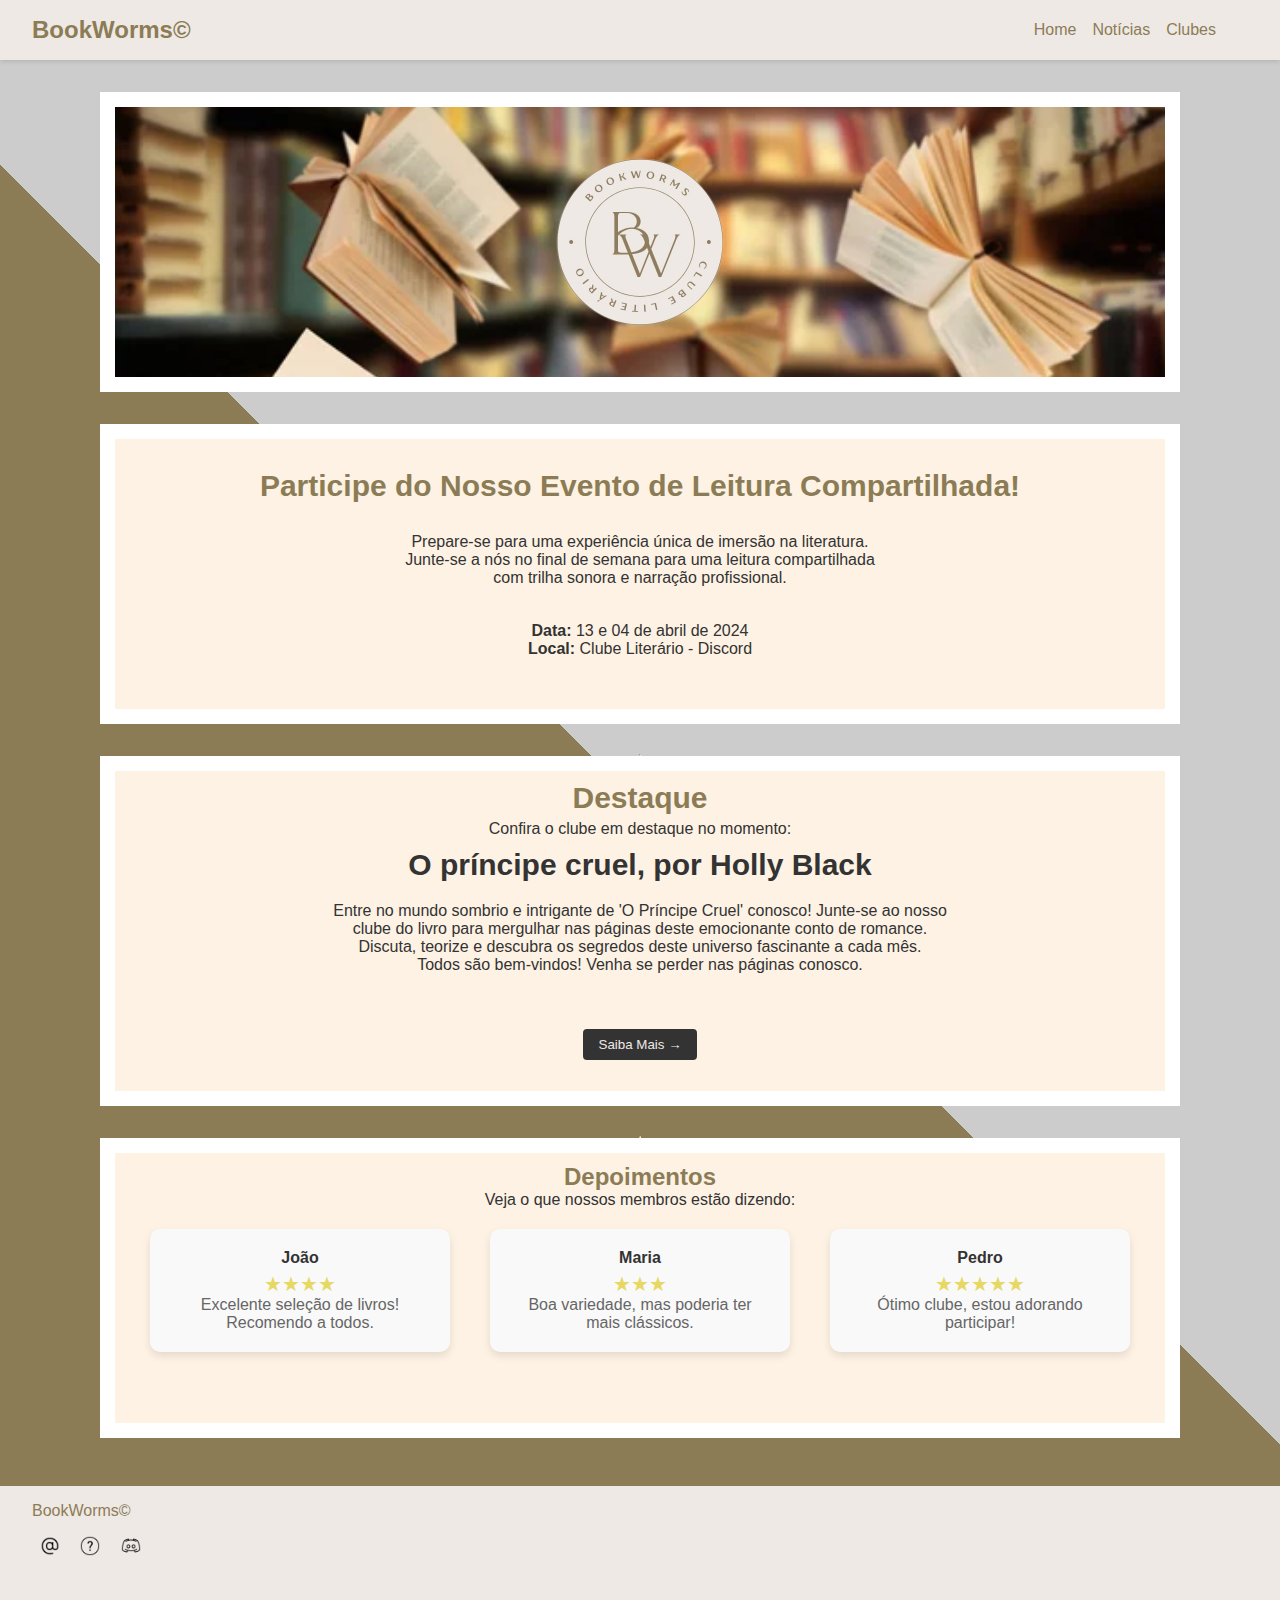
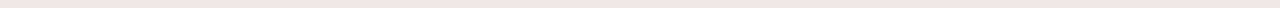
<file: index.html>
<!DOCTYPE html>
<html lang="pt-BR">

<head>
    <meta charset="UTF-8">
    <meta name="viewport" content="width=device-width, initial-scale=1.0">
    <title>Bookworms - O Mundo Dos Livros Ao Seu Alcance</title>
    <link rel="stylesheet" href="styles.css">
</head>

<body>
    <!--Nome, logo e Redes Sociais-->
    <header>
        <div class="logo">BookWorms©</div>
        <nav>
            <ul>
                <li><a class="botao" href="index.html">Home</a></li>
                <li><a class="botao" href="news.html">Notícias</a></li>
                <li class="dropdown">
                    <a class="botao" href="javascript:void(0)" class="dropbtn">Clubes</a>
                    <div class="dropdown-content">
                        <a class="botao" href="fantasia.html">Fantasia | Distopia</a>
                        <a class="botao" href="acao.html">Ação | aventura</a>
                        <a class="botao" href="romance.html">Romance</a>
                    </div>
                </li>
                <li></li>
                <li></li>
            </ul>
        </nav>
    </header>

    <!--Corpo do Site-->
    <main>
        <!-- Informações e historias por tras do site-->
        <article>
            <div class="corpo" id="#home">
                <div class="fundo">
                    <div class="box">
                        <img class="logo1" src="./images/logo sem fundo.png" alt="logo" width="250" height="250">
                    </div>
                </div>
            </div>
        </article>
    </main>

    <div>
        <div class="box2">
            <h2 class="titulo2">Participe do Nosso Evento de Leitura Compartilhada!</h2>
            <p class="texto2">Prepare-se para uma experiência única de imersão na literatura.<br>Junte-se a nós no final de
                semana para uma leitura compartilhada <br>com trilha sonora e narração profissional.</p>
            <div class="data">
                <p><strong>Data:</strong> 13 e 04 de abril de 2024</p>
                <p><strong>Local:</strong> Clube Literário - Discord</p>
            </div>
        </div>
    </div>
    <hr>
    <section id="destaque" align="center">
        <div class="box3">
            <h2 class="titulo3">Destaque</h2>
            <p class="texto3">Confira o clube em destaque no momento:</p>
            <div class="clube-em-destaque">
                <div class="info-clube">
                    <h3 class="nome-livro">O príncipe cruel, por Holly Black</h3>

                    <p class="paragrafo">Entre no mundo sombrio e intrigante de 'O Príncipe Cruel'
                        conosco! Junte-se ao nosso<br> clube do livro para mergulhar 
                        nas páginas deste emocionante conto de romance.<br> Discuta, 
                        teorize e descubra os segredos deste universo fascinante 
                        a cada mês.<br> Todos são bem-vindos! Venha se perder nas páginas 
                        conosco.
                    </p>
                    <a href="romance.html"><button class="ponter">Saiba Mais &rarr;</button></a>
                </div>
            </div>
    </section>
    </div>
    <hr>
    <section id="depoimentos h2" align="center">
        <div class="box4">
            <h2>Depoimentos</h2>
            <p>Veja o que nossos membros estão dizendo:</p>
            <div class="user-feedback">
                <div class="feedback">
                    <div class="info">
                        <div class="user">João</div>
                        <div class="avaliacao">★★★★</div>
                        <div class="comentario">Excelente seleção de livros! Recomendo a todos.</div>
                    </div>
                </div>
                <div class="feedback">
                    <div class="info">
                        <div class="user">Maria</div>
                        <div class="avaliacao">★★★</div>
                        <div class="comentario">Boa variedade, mas poderia ter mais clássicos.</div>
                    </div>
                </div>
                <div class="feedback">
                    <div class="info">
                        <div class="user">Pedro</div>
                        <div class="avaliacao">★★★★★</div>
                        <div class="comentario">Ótimo clube, estou adorando participar!</div>
                    </div>
                </div>
            </div>
    </section>

    <!--Roda pé/  contatos e informações pessoais-->
    <footer>
        <p>BookWorms©</p>
        <div class="social-media">
            <a href="mailto:bookworms@bookworms.com"><img class="icon" src="images/icone-email.png" alt="E-mail"></a>
            <a href="https://chat.whatsapp.com/Kl1Iu0bRQh954Y6FjCQkSK"><img class="icon" src="images/icone-ajuda.png"
                    alt="Ajuda"></a>
            <a href="https://discord.gg/NJ6SBjDh"><img class="icon" src="images/icone-discord.png" alt="Discord"></a>
        </div>
    </footer>
    <script src="script.js"></script>
</body>

</html>
</file>
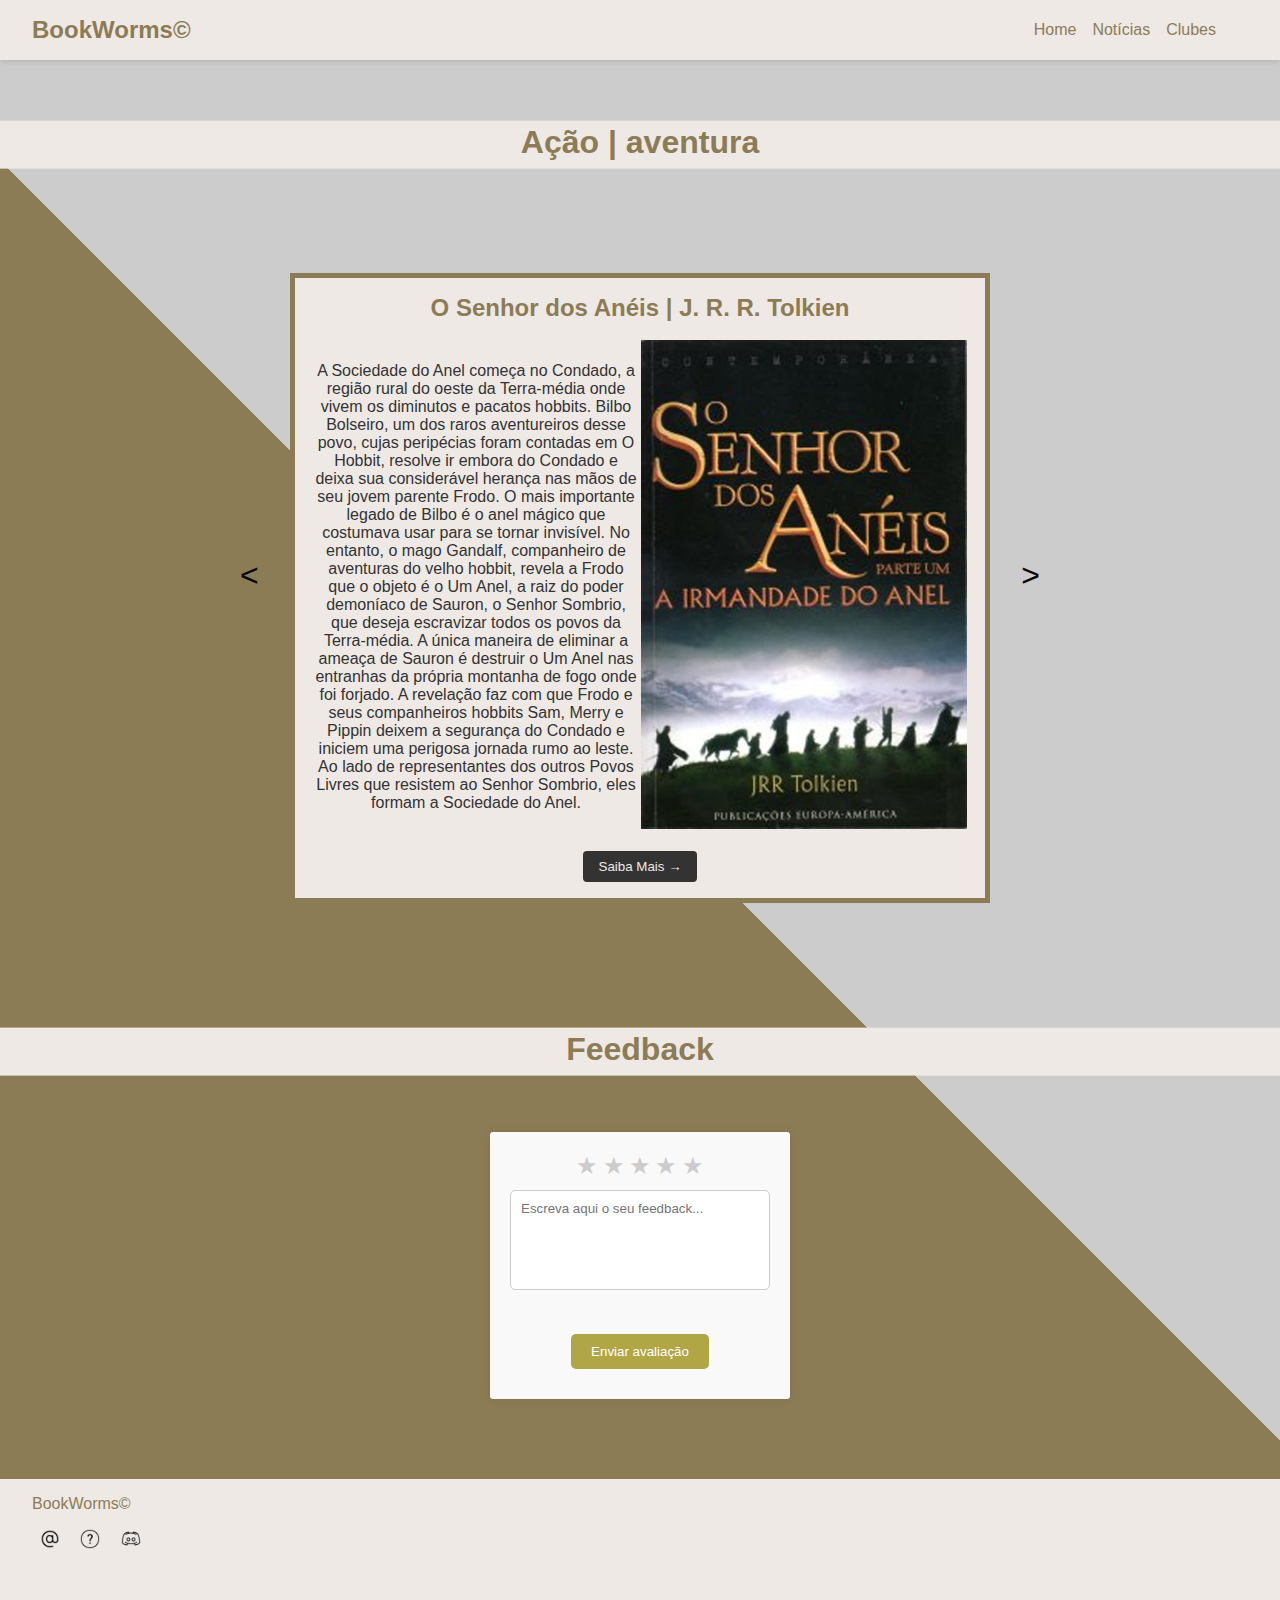
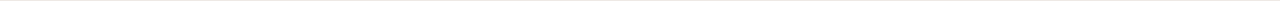
<file: acao.html>
<!DOCTYPE html>
<html lang="pt-BR">
<head>
    <meta charset="UTF-8">
    <meta name="viewport" content="width=device-width, initial-scale=1.0">
    <title>BookWorms</title>
    <link rel="stylesheet" href="styles.css">
</head>
<body>
    <header>
        <div class="logo">BookWorms©</div>
        <nav>
            <ul>
                <li><a class="botao" href="index.html">Home</a></li>
                <li><a class="botao" href="news.html">Notícias</a></li>
                <li class="dropdown">
                    <a class="botao" href="javascript:void(0)" class="dropbtn">Clubes</a>
                    <div class="dropdown-content">
                        <a class="botao" href="fantasia.html">Fantasia | Distopia</a>
                        <a class="botao" href="acao.html">Ação | aventura</a>
                        <a class="botao" href="romance.html">Romance</a>
                    </div>
                </li>
                <li></li>
                <li></li>
            </ul>
        </nav>
    </header>
    <main>
        <section class="categories">
            <h1>Ação | aventura</h1>
        </section>
        <section class="content">
            <div class="carousel">
                <button class="carousel-button left">&lt;</button>
                <div class="carousel-content">
                    <div class="carousel-item">
                        <h2>O Senhor dos Anéis | J. R. R. Tolkien</h2>
                        <table>
                            <tr>
                                <td><p>A Sociedade do Anel começa no Condado, a região rural do oeste da Terra-média onde vivem os 
                                    diminutos e pacatos hobbits. Bilbo Bolseiro, um dos raros aventureiros desse povo, cujas peripécias 
                                    foram contadas em O Hobbit, resolve ir embora do Condado e deixa sua considerável herança nas mãos 
                                    de seu jovem parente Frodo. O mais importante legado de Bilbo é o anel mágico que costumava usar 
                                    para se tornar invisível. No entanto, o mago Gandalf, companheiro de aventuras do velho hobbit, revela a 
                                    Frodo que o objeto é o Um Anel, a raiz do poder demoníaco de Sauron, o Senhor Sombrio, que deseja 
                                    escravizar todos os povos da Terra-média. A única maneira de eliminar a ameaça de Sauron é destruir o 
                                    Um Anel nas entranhas da própria montanha de fogo onde foi forjado. A revelação faz com que Frodo e 
                                    seus companheiros hobbits Sam, Merry e Pippin deixem a segurança do Condado e iniciem uma 
                                    perigosa jornada rumo ao leste. Ao lado de representantes dos outros Povos Livres que resistem ao 
                                    Senhor Sombrio, eles formam a Sociedade do Anel.
                                    </p>
                                </td>
                                <td style="max-width: 300px;"><img src="images/senhor-dos-aneis.jpg" alt="Book Image" style="max-width: 100%; height: auto;"></td>
                            </tr>
                        </table>
                        <a href="https://discord.gg/6srFgu3a"><button class="learn-more">Saiba Mais &rarr;</button></a>
                    </div>
                    <div class="carousel-item">
                        <h2>O ladrão de raios | Rick Riordan</h2>
                        <table>
                            <tr>
                                <td>
                                    <p>Nessa primeira aventura da série que conquistou fãs no mundo todo e deu a Riordan o título de 
                                        “contador de histórias dos deuses”, conhecemos Percy Jackson, um garoto de 12 anos que está prestes 
                                        a ser expulso do colégio interno. De novo. É a sexta vez que isso acontece. Percy tem que lidar com as 
                                        consequências do transtorno do déficit de atenção e da dislexia, o que não torna sua vida lá muito fácil. 
                                        Só que, ultimamente, criaturas fantásticas e os deuses do Monte Olimpo parecem estar saindo dos 
                                        livros de mitologia grega do colégio para a realidade. Ao que tudo indica, tem um pessoal bem irritado 
                                        com o pobre garoto. Vários acidentes e revelações inexplicáveis afastam Percy de Nova York, sua 
                                        cidade, e o lançam em um campo de treinamento muito especial, onde ele é orientado para enfrentar 
                                        uma missão que envolve humanos diferentes ― metade deuses, metade homens ―, além de seres 
                                        mitológicos. O raio-mestre de Zeus foi roubado, e é Percy quem deve resgatá-lo. Com a ajuda de novos 
                                        amigos ― um sátiro e a filha de uma deusa ―, Percy tem dez dias para reaver o raio, que representa a 
                                        destruição original, e restabelecer a paz no Olimpo. Para conseguir isso, ele precisará fazer mais que 
                                        capturar um ladrão. Terá que lidar com o pai que o abandonou, resolver uma profecia proposta pelo 
                                        Oráculo e desvendar uma traição mais ameaçadora que a fúria dos deuses.
                                    </p>
                                </td>
                                <td style="max-width: 300px;"><img src="images/ladrao.jpg" alt="Book Image" style="max-width: 100%; height: auto;"></td>
                            </tr>
                        </table>
                        <a href="https://discord.gg/6srFgu3a"><button class="learn-more">Saiba Mais &rarr;</button></a>
                    </div>
                    <div class="carousel-item" style="display: none;">
                        <h2>A Invenção de Hugo Cabret | Brian Selznick</h2>
                        <table>
                            <tr>
                                <td>
                                    <p>Hugo Cabret é um menino órfão que vive escondido na central de trem de Paris dos anos 1930. 
                                        esgueirando-se por passagens secretas, Hugo cuida dos gigantescos relógios do lugar - escuta seus 
                                        compassos, observa os enormes ponteiros e responsabiliza-sepelo funcionamento das máquinas.A 
                                        sobrevivência de Hugo depende do anonimato - ele tenta se manter invisível porque guarda um incrível 
                                        segredo, que é posto em risco quando o severo dono da loja de brinquedos da estação e sua afilhada 
                                        cruzam o caminho do garoto.
                                    </p>
                                </td>
                                <td style="max-width: 300px;"><img src="images/hugo.jpg" alt="Book Image" style="max-width: 100%; height: auto;"></td>
                            </tr>
                        </table>
                        <a href="https://discord.gg/6srFgu3a"><button class="learn-more">Saiba Mais &rarr;</button></a>
                    </div>
                    <div class="carousel-item" style="display: none;">
                        <h2>e Sangue e Cinzas | Jennifer L. Armentrout</h2>
                        <table>
                            <tr>
                                <td>
                                    <p>Prestes a completar 19 anos, Poppy se prepara para sua Ascensão. Quer dizer, Poppy é preparada para 
                                        sua Ascensão, já que, como tudo mais em sua vida, ela não tem opção senão Ascender. Sendo a 
                                        Donzela, ela será entregue aos deuses de qualquer forma, seja lá o que isso signifique. Destinada a 
                                        salvar Solis dos Atlantes, que amaldiçoaram o reino com a criação dos terríveis Vorazes, Poppy não 
                                        entende o que está por vir e nem sabe se está pronta para ser entregue aos tais deuses ou, ainda, se 
                                        sequer deseja fazê-lo. Privada de todas as escolhas, sendo inclusive obrigada a cobrir o rosto com um 
                                        véu e impedida de conversar com qualquer pessoa além de uma dama de companhia designada pela 
                                        Corte, Poppy leva uma vida solitária. Mas o que ela quer mesmo é lutar ao lado dos guardas e conseguir 
                                        se proteger das criaturas que ameaçam o reino, as mesmas que mataram seus pais. Com um aliado 
                                        secreto e uma habilidade rara, Poppy tem um vislumbre da vida que poderia ter se fosse livre do fardo de 
                                        ser a Donzela. Mas com a entrada de Hawke Flynn em sua vida, o mundo de Poppy vira de cabeça para 
                                        baixo e ela corre o risco de ser arrebatada por tudo o que sempre lhe disseram ser proibido. Lançada em 
                                        uma intrincada rede de mentiras, traições e desejo, ela vê todas as suas certezas começarem a ruir. 
                                        Qual será o lado certo da história.
                                    </p>
                                </td>
                                <td style="max-width: 300px;"><img src="images/sangue.jpg" alt="Book Image" style="max-width: 100%; height: auto;"></td>
                            </tr>
                        </table>          
                        <a href="https://discord.gg/6srFgu3a"><button class="learn-more">Saiba Mais &rarr;</button></a>
                    </div>
                    <div class="carousel-item" style="display: none;">
                        <h2>Caraval | Stephanie Garber</h2>
                        <table>
                            <tr>
                                <td>
                                    <p>Os anos de espera acabaram: a jovem Scarlett Dragna finalmente recebeu o tão esperado convite para 
                                        participar do Caraval, um evento lendário que ocorre uma vez por ano e que conta com a participação do 
                                        público. Acontece que ela e sua adorada irmã mais nova, Donatella, vivem sob a tutela de um pai tão 
                                        poderoso quanto cruel, que nunca permitiu que as duas saíssem da pequena ilha onde moram. E, como 
                                        se não bastasse, o pai prometeu a mão de Scarlett para um conde. O casamento arranjado faz com que 
                                        ela perca as esperanças de participar do Caraval. Ao perceber a frustração da irmã, Tella se alia a um 
                                        misterioso marinheiro para levar Scarlett ao local do jogo. Mas, assim que elas chegam, a caçula é 
                                        sequestrada pelo organizador do evento. Ao que tudo indica, o jogo desse ano irá girar em torno da irmã 
                                        de Scarlett: vence quem encontrar Tella primeiro. Há quem diga que os acontecimentos do Caraval não 
                                        passam de uma grande performance, mas nada impede Scarlett de vivenciar amor, desgosto e magia ao 
                                        lado dos outros jogadores. Se tudo é verdade ou mentira, não importa: ela tem apenas cinco noites para 
                                        decifrar as pistas que a levarão até a irmã. Caso contrário, Tella desaparecerá para sempre
                                    </p>
                                </td>
                                <td style="max-width: 300px;"><img src="images/caraval.jpg" alt="Book Image" style="max-width: 100%; height: auto;"></td>
                            </tr>
                        </table>                                                
                        <a href="https://discord.gg/6srFgu3a"><button class="learn-more">Saiba Mais &rarr;</button></a>
                    </div>
                </div>
                <button class="carousel-button right">&gt;</button>
            </div>
        </section>
        <section class="categories feedback-spacing">
            <h1>Feedback</h1>
        </section>
        <div class="feedback" style="max-width: 800px; margin: 0 auto; padding: 20px; background-color: #f9f9f9; border-radius: 3px; box-shadow: 0 0 10px rgba(0, 0, 0, 0.1);">
            <form id="feedbackForm" method="post">
                <div style="text-align: center;">
                    <input type="checkbox" name="rating" id="star5" value="5" style="display: none;">
                    <label class="stars" for="star5" onclick="toggleStar(5)">&#9733;</label>
                    <input type="checkbox" name="rating" id="star4" value="4" style="display: none;">
                    <label class="stars" for="star4" onclick="toggleStar(4)">&#9733;</label>
                    <input type="checkbox" name="rating" id="star3" value="3" style="display: none;">
                    <label class="stars" for="star3" onclick="toggleStar(3)">&#9733;</label>
                    <input type="checkbox" name="rating" id="star2" value="2" style="display: none;">
                    <label class="stars" for="star2" onclick="toggleStar(2)">&#9733;</label>
                    <input type="checkbox" name="rating" id="star1" value="1" style="display: none;">
                    <label class="stars" for="star1" onclick="toggleStar(1)">&#9733;</label>
                </div>
                <textarea name="avaliacao" id="feedbackText" style="width: 100%; padding: 10px; margin-top: 10px; border: 1px solid #ccc; border-radius: 5px; resize: none;" placeholder="Escreva aqui o seu feedback..."></textarea><br>
                <input type="submit" value="Enviar avaliação" style="display: block; margin: 10px auto; padding: 10px 20px; background-color: #b1a646; color: #fff; border: none; border-radius: 5px; cursor: pointer; transition: background-color 0.3s ease;">
            </form>
        </div>
        <script>
            function toggleStar(starNumber) {
                var checkbox = document.getElementById('star' + starNumber);
                var star = document.querySelector('label[for="star' + starNumber + '"]');
                
                if (checkbox.checked) {
                    checkbox.checked = false;
                    star.style.color = '#ccc';
                } else {
                    checkbox.checked = true;
                    star.style.color = '#ffd700';
                }
            }
        </script>
        <script>
            document.getElementById("feedbackForm").addEventListener("submit", function(event) {
                event.preventDefault();
                alert("Feedback enviado com sucesso!");
                document.getElementById("feedbackText").value = "";
            });
        </script>
    </main>
    <footer>
        <p >BookWorms©</p>
        <div class="social-media">
            <a href="mailto:bookworms@bookworms.com"><img class="icon" src="images/icone-email.png" alt="E-mail"></a>
            <a href="https://chat.whatsapp.com/Kl1Iu0bRQh954Y6FjCQkSK"><img class="icon" src="images/icone-ajuda.png" alt="Ajuda"></a>
            <a href="https://discord.gg/NJ6SBjDh"><img class="icon" src="images/icone-discord.png" alt="Discord"></a>
        </div>
    </footer>    
    <script src="script.js"></script>
</body>
</html>
</file>
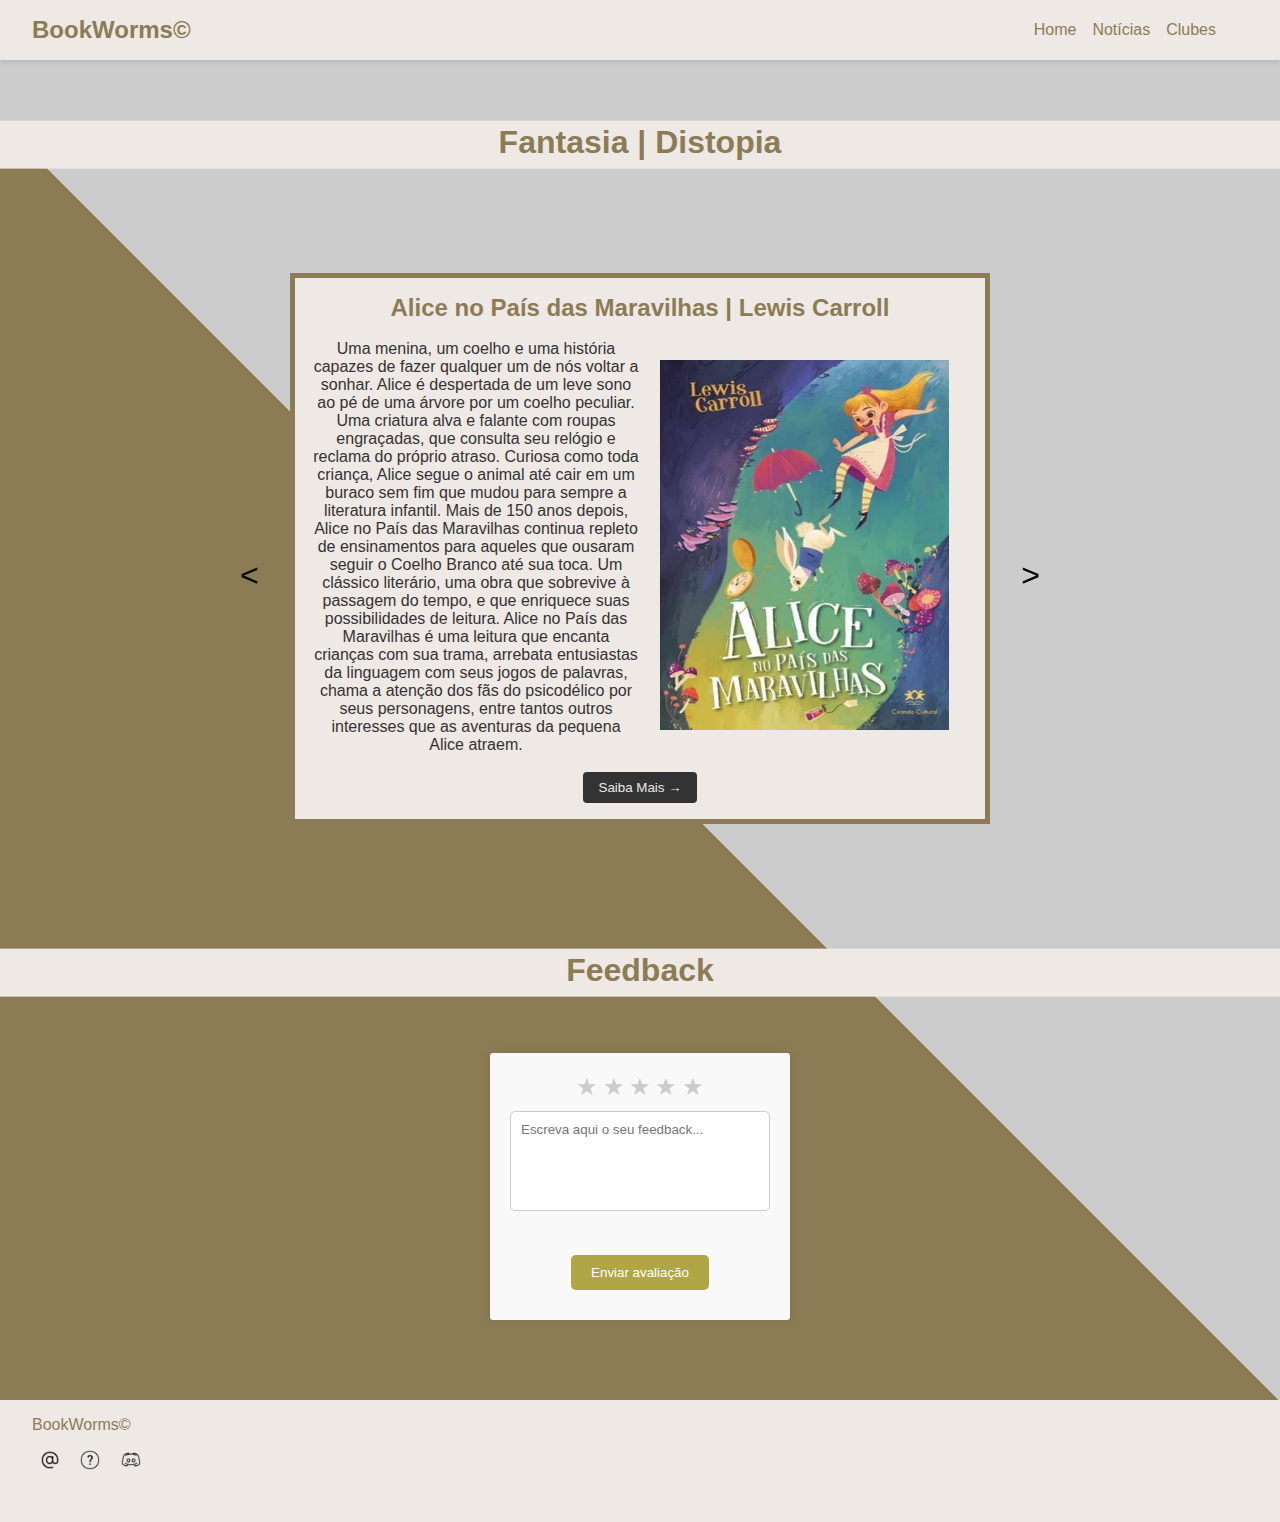
<file: fantasia.html>
<!DOCTYPE html>
<html lang="en">
<head>
    <meta charset="UTF-8">
    <meta name="viewport" content="width=device-width, initial-scale=1.0">
    <title>BookWorms</title>
    <link rel="stylesheet" href="styles.css">
</head>
<body>
    <header>
        <div class="logo">BookWorms©</div>
        <nav>
            <ul>
                <li><a class="botao" href="index.html">Home</a></li>
                <li><a class="botao" href="news.html">Notícias</a></li>
                <li class="dropdown">
                    <a class="botao" href="javascript:void(0)" class="dropbtn">Clubes</a>
                    <div class="dropdown-content">
                        <a class="botao" href="fantasia.html">Fantasia | Distopia</a>
                        <a class="botao" href="acao.html">Ação | aventura</a>
                        <a class="botao" href="romance.html">Romance</a>
                    </div>
                </li>
                <li></li>
                <li></li>
            </ul>
        </nav>
    </header>
    <main>
        <section class="categories">
            <h1>Fantasia | Distopia</h1>
        </section>
        <section class="content">
            <div class="carousel">
                <button class="carousel-button left">&lt;</button>
                <div class="carousel-content">
                    <div class="carousel-item">
                        <h2>Alice no País das Maravilhas | Lewis Carroll</h2>
                        <table>
                            <tr>
                                <td><p>Uma menina, um coelho e uma história capazes de fazer qualquer um de nós voltar a sonhar. Alice é
                                    despertada de um leve sono ao pé de uma árvore por um coelho peculiar. Uma criatura alva e falante
                                    com roupas engraçadas, que consulta seu relógio e reclama do próprio atraso. Curiosa como toda
                                    criança, Alice segue o animal até cair em um buraco sem fim que mudou para sempre a literatura
                                    infantil. Mais de 150 anos depois, Alice no País das Maravilhas continua repleto de ensinamentos para
                                    aqueles que ousaram seguir o Coelho Branco até sua toca. Um clássico literário, uma obra que
                                    sobrevive à passagem do tempo, e que enriquece suas possibilidades de leitura. Alice no País das
                                    Maravilhas é uma leitura que encanta crianças com sua trama, arrebata entusiastas da linguagem com
                                    seus jogos de palavras, chama a atenção dos fãs do psicodélico por seus personagens, entre tantos
                                    outros interesses que as aventuras da pequena Alice atraem.
                                    </p>
                                </td>
                                <td><img src="images/aliceLivro.png" alt="Book Image"></td>
                            </tr>
                        </table>
                        <a href="https://discord.gg/6srFgu3a"><button class="learn-more">Saiba Mais &rarr;</button></a>
                    </div>
                    <div class="carousel-item">
                        <h2>Jogos vorazes | Suzanne Collins</h2>
                        <table>
                            <tr>
                                <td>
                                    <p>Na abertura dos Jogos Vorazes, a organização não recolhe os corpos dos combatentes caídos e dá tiros
                                        de canhão até o final. Cada tiro, um morto. Onze tiros no primeiro dia. Treze jovens restaram, entre eles,
                                        Katniss. Para quem os tiros de canhão serão no dia seguinte?...Após o fim da América do Norte, uma
                                        nova nação chamada Panem surge. Formada por doze distritos, é comandada com mão de ferro pela
                                        Capital. Uma das formas com que demonstra seu poder sobre o resto do carente país é com Jogos
                                        Vorazes, uma competição anual transmitida ao vivo pela televisão, em que um garoto e uma garota de
                                        doze a dezoito anos de cada distrito são selecionados e obrigados a lutar até a morte!Para evitar que sua
                                        irmã seja a mais nova vítima do programa, Katniss se oferece para participar em seu lugar. Vinda do
                                        empobrecido Distrito 12, ela sabe como sobreviver em um ambiente hostil. Peeta, um garoto que ajudou
                                        sua família no passado, também foi selecionado. Caso vença, terá fama e fortuna. Se perder, morre.
                                        Mas para ganhar a competição, será preciso muito mais do que habilidade. Até onde Katniss estará
                                        disposta a ir para ser vitoriosa nos Jogos Vorazes?
                                    </p>
                                </td>
                                <td><img src="images/JogosVorazes.png" alt="Book Image"></td>
                            </tr>
                        </table>
                        <a href="https://discord.gg/6srFgu3a"><button class="learn-more">Saiba Mais &rarr;</button></a>
                    </div>
                    <div class="carousel-item" style="display: none;">
                        <h2>A rainha vermelha | Victoria Aveyard</h2>
                        <table>
                            <tr>
                                <td>
                                    <p>O mundo de Mare Barrow é dividido pelo sangue: vermelho ou prateado. Mare e sua família são
                                        vermelhos: plebeus, humildes, destinados a servir uma elite prateada cujos poderes sobrenaturais os
                                        tornam quase deuses. Mare rouba o que pode para ajudar sua família a sobreviver e não tem esperanças
                                        de escapar do vilarejo miserável onde mora. Entretanto, numa reviravolta do destino, ela consegue um
                                        emprego no palácio real, onde, em frente ao rei e a toda a nobreza, descobre que tem um poder
                                        misterioso… Mas como isso seria possível, se seu sangue é vermelho? Em meio às intrigas dos nobres
                                        prateados, as ações da garota vão desencadear uma dança violenta e fatal, que colocará príncipe contra
                                        príncipe - e Mare contra seu próprio coração.
                                    </p>
                                </td>
                                <td><img src="images/RainhaVermelha.png" alt="Book Image"></td>
                            </tr>
                        </table>
                        <a href="https://discord.gg/6srFgu3a"><button class="learn-more">Saiba Mais &rarr;</button></a>
                    </div>
                    <div class="carousel-item" style="display: none;">
                        <h2>O Hobbit | J.R.R. Tolkien</h2>
                        <table>
                            <tr>
                                <td>
                                    <p>Bilbo Bolseiro era um dos mais respeitáveis hobbits de todo o Condado até que, um dia, o mago Gandalf
                                        bate à sua porta. A partir de então, toda sua vida pacata e campestre soprando anéis de fumaça com
                                        seu belo cachimbo começa a mudar. Ele é convocado a participar de uma aventura por ninguém menos
                                        do que Thorin Escudo-de-Carvalho, um príncipe do poderoso povo dos Anãos.
                                        Esta jornada fará Bilbo, Gandalf e 13 anãos atravessarem a Terra-média, passando por inúmeros
                                        perigos, como os imensos trols, as Montanhas Nevoentas infestadas de gobelins ou a muito antiga e
                                        misteriosa Trevamata, até chegarem (se conseguirem) na Montanha Solitária. Lá está um incalculável
                                        tesouro, mas há um porém. Deitado em cima dele está Smaug, o Dourado, um dragão malicioso que...
                                        bem, você terá que ler para descobrir.
                                    </p>
                                </td>
                                <td><img src="images/OHobbit.png" alt="Book Image"></td>
                            </tr>
                        </table>          
                        <a href="https://discord.gg/6srFgu3a"><button class="learn-more">Saiba Mais &rarr;</button></a>
                    </div>
                    <div class="carousel-item" style="display: none;">
                        <h2>Frankenstein | Mary Shalley</h2>
                        <table>
                            <tr>
                                <td>
                                    <p>O livro narra a história do ousado doutor Victor Frankenstein, cientista que se lança no experimento de
                                        retomar a vida de um ser inanimado. Isso resulta na concepção de uma criatura sobre-humana e
                                        monstruosa que passa a lhe perseguir, tornando-se um arquétipo de seu próprio criador. Este aspecto
                                        do enredo é responsável pela força da obra. Entre vários aspectos geniais, também se destaca a
                                        abordagem das dualidades humano/inumano e natural/artificial. Segundo Mary Shelley, após muita
                                        observação das conversas entre Lord Byron e Percy Shelley (um grande poeta, além de ser marido da
                                        autora) sobre doutrinas filosóficas e ciências, como o darwinismo, a autora sentiu-se estimulada a
                                        escrever uma obra que trouxesse elementos fantásticos e sombrios associados à ciência. O resultado
                                        foi uma produção de tirar o fôlego do mais ávido leitor.
                                    </p>
                                </td>
                                <td><img src="images/Frankenstein.png" alt="Book Image"></td>
                            </tr>
                        </table>                                                
                        <a href="https://discord.gg/6srFgu3a"><button class="learn-more">Saiba Mais &rarr;</button></a>
                    </div>
                </div>
                <button class="carousel-button right">&gt;</button>
            </div>
        </section>
        <section class="categories feedback-spacing">
            <h1>Feedback</h1>
        </section>
        <div class="feedback" style="max-width: 800px; margin: 0 auto; padding: 20px; background-color: #f9f9f9; border-radius: 3px; box-shadow: 0 0 10px rgba(0, 0, 0, 0.1);">
            <form id="feedbackForm" method="post">
                <div style="text-align: center;">
                    <input type="checkbox" name="rating" id="star5" value="5" style="display: none;">
                    <label class="stars" for="star5" onclick="toggleStar(5)">&#9733;</label>
                    <input type="checkbox" name="rating" id="star4" value="4" style="display: none;">
                    <label class="stars" for="star4" onclick="toggleStar(4)">&#9733;</label>
                    <input type="checkbox" name="rating" id="star3" value="3" style="display: none;">
                    <label class="stars" for="star3" onclick="toggleStar(3)">&#9733;</label>
                    <input type="checkbox" name="rating" id="star2" value="2" style="display: none;">
                    <label class="stars" for="star2" onclick="toggleStar(2)">&#9733;</label>
                    <input type="checkbox" name="rating" id="star1" value="1" style="display: none;">
                    <label class="stars" for="star1" onclick="toggleStar(1)">&#9733;</label>
                </div>
                <textarea name="avaliacao" id="feedbackText" style="width: 100%; padding: 10px; margin-top: 10px; border: 1px solid #ccc; border-radius: 5px; resize: none;" placeholder="Escreva aqui o seu feedback..."></textarea><br>
                <input type="submit" value="Enviar avaliação" style="display: block; margin: 10px auto; padding: 10px 20px; background-color: #b1a646; color: #fff; border: none; border-radius: 5px; cursor: pointer; transition: background-color 0.3s ease;">
            </form>
        </div>
        <script>
            function toggleStar(starNumber) {
                var checkbox = document.getElementById('star' + starNumber);
                var star = document.querySelector('label[for="star' + starNumber + '"]');
                
                if (checkbox.checked) {
                    checkbox.checked = false;
                    star.style.color = '#ccc';
                } else {
                    checkbox.checked = true;
                    star.style.color = '#ffd700';
                }
            }
        </script>
        <script>
            document.getElementById("feedbackForm").addEventListener("submit", function(event) {
                event.preventDefault();
                alert("Feedback enviado com sucesso!");
                document.getElementById("feedbackText").value = "";
            });
        </script>
    </main>
    <footer>
        <p >BookWorms©</p>
        <div class="social-media">
            <a href="mailto:bookworms@bookworms.com"><img class="icon" src="images/icone-email.png" alt="E-mail"></a>
            <a href="https://chat.whatsapp.com/Kl1Iu0bRQh954Y6FjCQkSK"><img class="icon" src="images/icone-ajuda.png" alt="Ajuda"></a>
            <a href="https://discord.gg/NJ6SBjDh"><img class="icon" src="images/icone-discord.png" alt="Discord"></a>
        </div>
    <script src="script.js"></script>
</body>
</html>
</file>
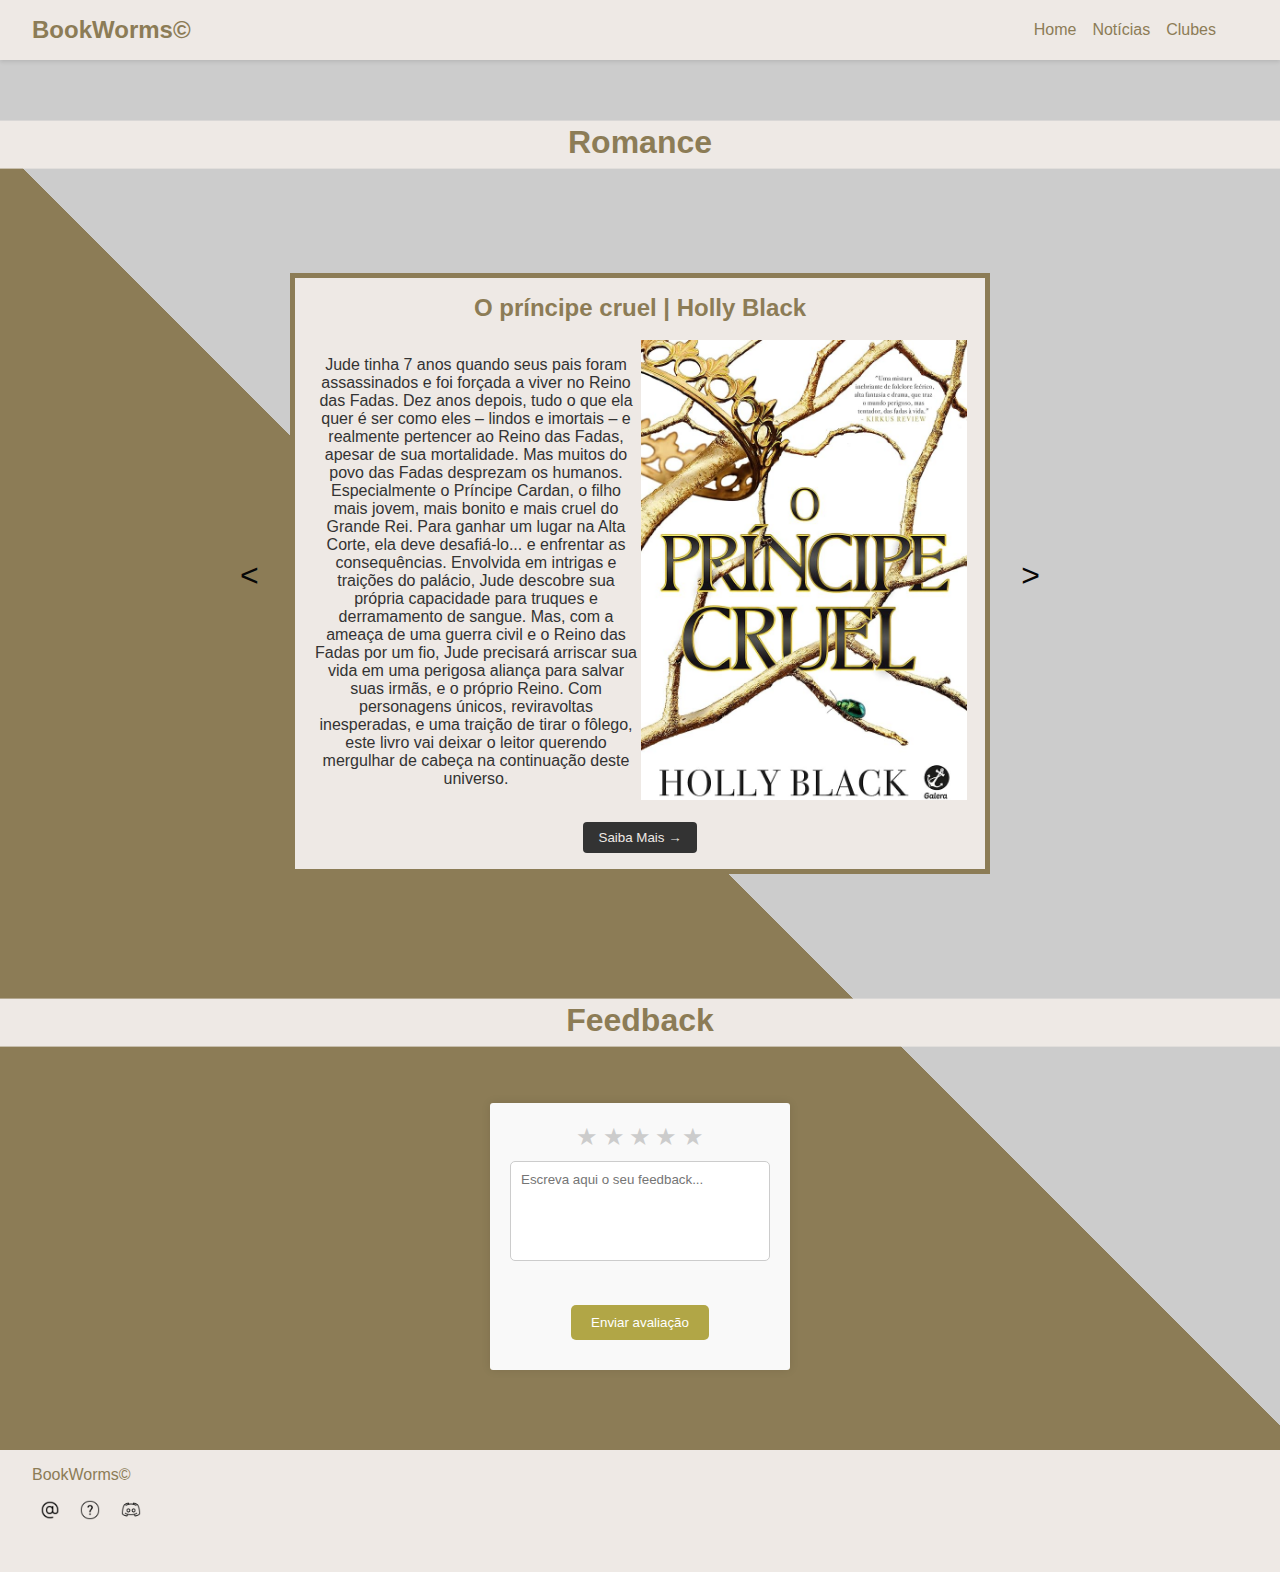
<file: romance.html>
<!DOCTYPE html>
<html lang="pt-BR">
<head>
    <meta charset="UTF-8">
    <meta name="viewport" content="width=device-width, initial-scale=1.0">
    <title>BookWorms</title>
    <link rel="stylesheet" href="styles.css">
</head>
<body>
    <header>
        <div class="logo">BookWorms©</div>
        <nav>
            <ul>
                <li><a class="botao" href="index.html">Home</a></li>
                <li><a class="botao" href="news.html">Notícias</a></li>
                <li class="dropdown">
                    <a class="botao" href="javascript:void(0)" class="dropbtn">Clubes</a>
                    <div class="dropdown-content">
                        <a class="botao" href="fantasia.html">Fantasia | Distopia</a>
                        <a class="botao" href="acao.html">Ação | aventura</a>
                        <a class="botao" href="romance.html">Romance</a>
                    </div>
                </li>
                <li></li>
                <li></li>
            </ul>
        </nav>
    </header>
    <main>
        <section class="categories">
            <h1>Romance</h1>
        </section>
        <section class="content">
            <div class="carousel">
                <button class="carousel-button left">&lt;</button>
                <div class="carousel-content">
                    <div class="carousel-item">
                        <h2>O príncipe cruel | Holly Black</h2>
                        <table>
                            <tr>
                                <td><p>Jude tinha 7 anos quando seus pais foram assassinados e foi forçada a viver no Reino das Fadas. Dez 
                                    anos depois, tudo o que ela quer é ser como eles – lindos e imortais – e realmente pertencer ao Reino 
                                    das Fadas, apesar de sua mortalidade. Mas muitos do povo das Fadas desprezam os humanos. 
                                    Especialmente o Príncipe Cardan, o filho mais jovem, mais bonito e mais cruel do Grande Rei. Para 
                                    ganhar um lugar na Alta Corte, ela deve desafiá-lo... e enfrentar as consequências. Envolvida em intrigas 
                                    e traições do palácio, Jude descobre sua própria capacidade para truques e derramamento de sangue. 
                                    Mas, com a ameaça de uma guerra civil e o Reino das Fadas por um fio, Jude precisará arriscar sua vida 
                                    em uma perigosa aliança para salvar suas irmãs, e o próprio Reino. Com personagens únicos, 
                                    reviravoltas inesperadas, e uma traição de tirar o fôlego, este livro vai deixar o leitor querendo mergulhar 
                                    de cabeça na continuação deste universo.          
                                    </p>
                                </td>
                                <td style="max-width: 300px;"><img src="images/prince.jpg" alt="Book Image" style="max-width: 100%; height: auto;"></td>
                            </tr>
                        </table>
                        <a href="https://discord.gg/6srFgu3a"><button class="learn-more">Saiba Mais &rarr;</button></a>
                    </div>
                    <div class="carousel-item">
                        <h2>Orgulho e Preconceito | Jane Austen</h2>
                        <table>
                            <tr>
                                <td>
                                    <p>Para o senhor Bennet, uma vida tranquila é altamente recomendável. Para a senhora Bennet, encontrar 
                                        maridos elegíveis para suas cinco filhas é o mais importante dos deveres de uma mãe. Para Elizabeth, 
                                        casar-se sem afeto é impensável. Mas, para todoseles, a vida está prestes a mudar quando um jovem 
                                        bonito e rico passa a residir nas proximidades. Desde seu sucesso imediato em 1813, Orgulho e 
                                        preconceito continua sendo um dos romances mais populares da língua inglesa. Jane Austen chamou 
                                        este trabalho de seu filho querido e sua heroína vivaz, Elizabeth Bennet, de a criatura mais encantadora 
                                        que já apareceu na imprensa. A atração irresistível que ela retrata entre a brilhante e independente 
                                        Elizabeth Bennet e o solenemente austero senhor Darcy está entre as maiores, mais românticas e mais 
                                        engraçadas histórias de amor já contadas. O confronto romântico entre Elizabeth e o senhor Darcy é 
                                        uma esplêndida atuação de luta civilizada. A sagacidade radiante de Jane Austen transborda enquanto 
                                        seus personagens dançam uma delicada quadrilha de flerte e intriga, tornando este livro a mais 
                                        excelente comédia de costumes da Regência da Inglaterra.
                                    </p>
                                </td>
                                <td style="max-width: 300px;"><img src="images/orgulho.jpg" alt="Book Image" style="max-width: 100%; height: auto;"></td>
                            </tr>
                        </table>
                        <a href="https://discord.gg/6srFgu3a"><button class="learn-more">Saiba Mais &rarr;</button></a>
                    </div>
                    <div class="carousel-item" style="display: none;">
                        <h2>Os Sete Maridos de Evelyn Hugo | Taylor Jenkins Reid</h2>
                        <table>
                            <tr>
                                <td>
                                    <p>Lendária estrela de Hollywood, Evelyn Hugo sempre esteve sob os holofotes -- seja estrelando uma 
                                        produção vencedora do Oscar, protagonizando algum escândalo ou aparecendo com um novo marido... 
                                        pela sétima vez. Agora, prestes a completar oitenta anose reclusa em seu apartamento no Upper East 
                                        Side, a famigerada atriz decide contar a própria história -- ou sua "verdadeira história" --, mas com uma 
                                        condição: que Monique Grant, jornalista iniciante e até então desconhecida, seja a entrevistadora. Ao 
                                        embarcar nessa misteriosa empreitada, a jovem repórter começa a se dar conta de que nada é por 
                                        acaso -- e que suas trajetórias podem estar profunda e irreversivelmente conectadas
                                    </p>
                                </td>
                                <td style="max-width: 300px;"><img src="images/os-sete.jpg" alt="Book Image" style="max-width: 100%; height: auto;"></td>
                            </tr>
                        </table>
                        <a href="https://discord.gg/6srFgu3a"><button class="learn-more">Saiba Mais &rarr;</button></a>
                    </div>
                    <div class="carousel-item" style="display: none;">
                        <h2>Corte de Espinhos e Rosas | Sarah J. Maas</h2>
                        <table>
                            <tr>
                                <td>
                                    <p>Ela roubou uma vida. Agora, deve pagar com o coração.Nesse misto de A bela e a fera e Game of 
                                        Thrones, Sarah J. Maas cria um universo repleto de ação, intrigas e romance. Depois de anos sendo 
                                        escravizados pelas fadas, os humanos conseguiram se libertar e, agora, coexistem com os seres 
                                        místicos. Cerca de cinco séculos após a guerra que definiu o futuro das espécies, Feyre, filha de um 
                                        casal de mercadores, é forçada a se tornar uma caçadora para ajudar a família, afundada na pobreza. 
                                        Após matar uma criatura feérica transformada em lobo, uma criatura bestial surge exigindo uma 
                                        reparação.Arrastada para uma terra mágica e traiçoeira — que ela só conhecia através de lendas —, a 
                                        jovem descobre que seu captor não é um animal, mas Tamlin, senhor da Corte Feérica da Primavera. À 
                                        medida que ela descobre mais sobre este mundo onde a magia impera, seus sentimentos por Tamlin 
                                        passam da mais pura hostilidade até uma paixão avassaladora. Enquanto isso, uma sinistra e antiga 
                                        sombra avança sobre o mundo das fadas e Feyre deve provar seu amor para detê-la... ou Tamlin e seu 
                                        povo estarão condenados. 
                                    </p>
                                </td>
                                <td style="max-width: 300px;"><img src="images/corte.jpg" alt="Book Image" style="max-width: 100%; height: auto;"></td>
                            </tr>
                        </table>          
                        <a href="https://discord.gg/6srFgu3a"><button class="learn-more">Saiba Mais &rarr;</button></a>
                    </div>
                    <div class="carousel-item" style="display: none;">
                        <h2>Era uma vez um coração partido | Stephanie Garber</h2>
                        <table>
                            <tr>
                                <td>
                                    <p>Criada na loja de antiguidades de seu querido pai, cercada por lendas de seres poderosos e imortais, 
                                        Evangeline Fox cresceu acreditando em histórias de amores verdadeiros e em finais felizes. Mas essas 
                                        crenças se veem abaladas quando a jovem descobre que o amor de sua vida está prestes a se casar 
                                        com outra pessoa. Seu desespero é tamanho que ela aceita fazer um acordo com o charmoso e 
                                        perverso Príncipe de Copas, famoso por seu poderio mítico. Dizem que seu beijo é tão encantador que 
                                        vale a pena morrer por ele, e é justamente isso que o príncipe pede em troca: três beijos de Evangeline a 
                                        serem dados no momento e no local escolhidos previamente. Logo, Evangeline descobre que negociar 
                                        com um imortal é um jogo muito perigoso. Afinal, o Príncipe de Copas quer muito mais dela do que 
                                        apenas beijos. Ele tem outros planos para a jovem, e tais intenções podem tanto se tornar o tão sonhado 
                                        “felizes para sempre” quanto a mais requintada tragédia. Era uma vez um coração partido é uma 
                                        fantasia que une romance e magia de forma primorosa. Um livro inesquecível, que inaugura a mais nova 
                                        série de Stephanie Garber.
                                    </p>
                                </td>
                                <td style="max-width: 300px;"><img src="images/era.jpg" alt="Book Image" style="max-width: 100%; height: auto;"></td>
                            </tr>
                        </table>                                                
                        <a href="https://discord.gg/6srFgu3a"><button class="learn-more">Saiba Mais &rarr;</button></a>
                    </div>
                </div>
                <button class="carousel-button right">&gt;</button>
            </div>
        </section>
        <section class="categories feedback-spacing">
            <h1>Feedback</h1>
        </section>
        <div class="feedback" style="max-width: 800px; margin: 0 auto; padding: 20px; background-color: #f9f9f9; border-radius: 3px; box-shadow: 0 0 10px rgba(0, 0, 0, 0.1);">
            <form id="feedbackForm" method="post">
                <div style="text-align: center;">
                    <input type="checkbox" name="rating" id="star5" value="5" style="display: none;">
                    <label class="stars" for="star5" onclick="toggleStar(5)">&#9733;</label>
                    <input type="checkbox" name="rating" id="star4" value="4" style="display: none;">
                    <label class="stars" for="star4" onclick="toggleStar(4)">&#9733;</label>
                    <input type="checkbox" name="rating" id="star3" value="3" style="display: none;">
                    <label class="stars" for="star3" onclick="toggleStar(3)">&#9733;</label>
                    <input type="checkbox" name="rating" id="star2" value="2" style="display: none;">
                    <label class="stars" for="star2" onclick="toggleStar(2)">&#9733;</label>
                    <input type="checkbox" name="rating" id="star1" value="1" style="display: none;">
                    <label class="stars" for="star1" onclick="toggleStar(1)">&#9733;</label>
                </div>
                <textarea name="avaliacao" id="feedbackText" style="width: 100%; padding: 10px; margin-top: 10px; border: 1px solid #ccc; border-radius: 5px; resize: none;" placeholder="Escreva aqui o seu feedback..."></textarea><br>
                <input type="submit" value="Enviar avaliação" style="display: block; margin: 10px auto; padding: 10px 20px; background-color: #b1a646; color: #fff; border: none; border-radius: 5px; cursor: pointer; transition: background-color 0.3s ease;">
            </form>
        </div>
        <script>
            function toggleStar(starNumber) {
                var checkbox = document.getElementById('star' + starNumber);
                var star = document.querySelector('label[for="star' + starNumber + '"]');
                
                if (checkbox.checked) {
                    checkbox.checked = false;
                    star.style.color = '#ccc';
                } else {
                    checkbox.checked = true;
                    star.style.color = '#ffd700';
                }
            }
        </script>
        <script>
            document.getElementById("feedbackForm").addEventListener("submit", function(event) {
                event.preventDefault();
                alert("Feedback enviado com sucesso!");
                document.getElementById("feedbackText").value = "";
            });
        </script>
    </main>
    <footer>
        <p >BookWorms©</p>
        <div class="social-media">
            <a href="mailto:bookworms@bookworms.com"><img class="icon" src="images/icone-email.png" alt="E-mail"></a>
            <a href="https://chat.whatsapp.com/Kl1Iu0bRQh954Y6FjCQkSK"><img class="icon" src="images/icone-ajuda.png" alt="Ajuda"></a>
            <a href="https://discord.gg/NJ6SBjDh"><img class="icon" src="images/icone-discord.png" alt="Discord"></a>
        </div>
    </footer>
    <script src="script.js"></script>
</body>
</html>
</file>
<file: styles.css>
* {
    margin: 0;
    padding: 0;
    box-sizing: border-box;
    font-family: Arial, sans-serif;
}

body {
    display: flex;
    flex-direction: column;
    align-items: center;
    background: linear-gradient(45deg, #8C7C56 50%, #ccc 50%);
    color: #333;
    min-height: 100vh;
    padding-bottom: 2rem;
}

header {
    width: 100%;
    background-color: #EEE9E5;
    display: flex;
    justify-content: space-between;
    align-items: center;
    padding: 1rem 2rem;
    box-shadow: 0 2px 4px rgba(0, 0, 0, 0.1);
}

header .logo {
    font-size: 1.5rem;
    font-weight: bold;
    color: #8C7C56;
}

header .botao {
    color: #8C7C56;
}

header nav ul {
    list-style: none;
    display: flex;
    gap: 1rem;
}

header nav ul li a {
    text-decoration: none;
    color: #333;
}

li a:hover {
    background-color: #cec9c9;
}
li a:hover, .dropdown:hover .dropbtn {
  background-color: rgb(165, 163, 163);
}

li.dropdown {
  display: inline-block;
}

.dropdown-content {
  display: none;
  position:fixed;
  background-color: #f9f9f9;
  max-width: 100px;
  box-shadow: 0px 8px 16px 0px rgba(0,0,0,0.2);
  z-index: 1;
}

.dropdown-content a {
  color: 8C7C56;
  padding: 12px 16px;
  text-decoration: none;
  display: block;
  text-align: left;
}

.dropdown-content a:hover {background-color: #f1f1f1;}

.dropdown:hover .dropdown-content {
  display: block;
}

main {
    width: 100%;
    max-width: 1200px;
    padding: 2rem;
    display: flex;
    flex-direction: column;
    align-items: center;
}

.categories {
    margin-top: 2rem;
    margin-bottom: 2rem;
    width: 82%;
    position: relative;
    background: none;
}

.categories::before {
    content: '';
    position: absolute;
    top: 50%;
    left: -50%;
    width: 171.7%;
    height: 3rem;
    background: #EEE9E5;
    transform: translateY(-80%);
    z-index: -1;
}

.categories h1 {
    font-size: 2rem;
    margin-bottom: 2rem;
    color: #8C7C56;
    text-align: center;
    position: relative;
    z-index: 1;
}


.content {
    background: none;
    padding: 3rem;
    border-radius: 8px;
    width: 100%;
    max-width: 800px;
    position: relative;
}

.carousel {
    display: flex;
    align-items: center;
    justify-content: center;
}

.carousel-button {
    background: none;
    border: none;
    font-size: 2rem;
    cursor: pointer;
    position: absolute;
    top: 350px;
    transform: translateY(-50%);
    z-index: 1;
    color: #070707;
}

.carousel-button.left {
    left: 0;
}

.carousel-button.right {
    right: 0;
}

.carousel-content {
    border: 5px solid #8C7C56;
    background-color: #EEE9E5;
    padding: 1rem;
    text-align: center;
    max-width: 700px;
    width: 100%;
    position: relative;
    overflow: hidden;
    
}


.carousel-item {
    width: 100%;
}

.carousel-content h2 {
    margin-bottom: 1rem;
    color: #8C7C56;
}

.carousel-content p {
    margin-bottom: 1rem;
    color: #333;
}

.carousel-content img {
    height: auto;
    margin-bottom: 1rem;
}

.carousel-content td {
    width: 50%;
}

.learn-more {
    background-color: #333;
    color: #EEE9E5;
    border: none;
    padding: 0.5rem 1rem;
    border-radius: 4px;
    cursor: pointer;
}

.feedback-spacing {
    margin-top: 5rem;
}

.feedback {
    width: 100%;
    padding: 1rem;
    text-align: center;
    max-width: 800px;
}

.feedback form {
    display: flex;
    flex-direction: column;
    align-items: center;
}

.feedback textarea {
    width: 80%;
    height: 100px;
    margin-bottom: 1rem;
    padding: 0.5rem;
    border: 1px solid #ccc;
    border-radius: 4px;
}

.feedback button {
    margin-top: 2rem;
    background-color: #333;
    color: #EEE9E5;
    width: 40%;
    max-width: 400px;
    border: none;
    padding: 0.5rem 1rem;
    border-radius: 4px;
    cursor: pointer;
}

.stars {
    font-size: 24px;
    color: #ccc;
    cursor: pointer;
    transition: color 0.3s;
}

footer {
    margin-top: 3rem;
    width: 100%;
    background-color: #EEE9E5;
    padding: 1rem 2rem;
    text-align: left;
    box-shadow: 0 50vh 0 50vh #EEE9E5;
}

footer p {
    color: #8C7C56;
}

footer .social-media {
    margin-top: 1rem;
}

footer .social-media a {
    margin: 0 0.5rem;
}
.icon {
    max-width: 20px; 
    height: auto;
}

/* News */
.chamada-evento {
    margin-top: 2rem;
    width: 82%;
    position: relative;
    background: none;
}

.chamada-evento::before {
    content: '';
    position: absolute;
    top: 50%;
    left: -50%;
    width: 161.2%;
    height: 4rem;
    background: #EEE9E5;
    transform: translateY(-80%);
    z-index: -1;
}

.chamada-evento h2 {
    font-size: 2rem;
    margin-bottom: 2rem;
    color: #8C7C56;
    text-align: center;
    position: relative;
    z-index: 1;
}

.evento {
    display: flex;
    justify-content: center;
    width: 99vw;
    height: 580px;
    background-image: url(./images/background-evento.png);
    background-size: cover;
    background-repeat: no-repeat;
}

.evento-content {
    display: flex;
    padding: 2rem;
    gap: 8rem;
    align-items: center;
    margin-right: 1rem;
}

.image-content {
    display: flex;
    justify-content: center;
    width: 425px;
    height: 500px;
}

.image-content img {
    margin-top: 0.5rem;
    width: 412px;
    height: 485px;
}

.colection-content {
    display: flex;
    flex-direction: column;
    justify-content: center;
    padding-left: 2rem;
    width: 47rem;
    height: 25rem;
    gap: 4rem;
    border: 5px solid #8C7C56;
    background-color: #EEE9E5;
}

.colection-content h2 {
    font-size: 2rem;
    color: #8C7C56;
    font-weight: bold;
}

.colection-content p {
    color: #000000;
    font-size: 1.25rem;
}
.button-div {
    display: flex;
    justify-content: flex-end;
    padding-right: 2rem;
}

.saiba-mais-ref {
    text-decoration: none;
}

.button-saiba-mais {
    display: flex;
    justify-content: center;
    color: #EEE9E5;
    align-items: center;
    padding: 12px 5px;
    width: 10rem;
    border: none;
    border-radius: 8px;
    background-color: #000000;
    cursor: pointer;
}

.chamada-novidades {
    margin-bottom: 2rem;
    width: 82%;
    position: relative;
    background: none;
}

.chamada-novidades::before {
    content: '';
    position: absolute;
    top: 50%;
    left: -50%;
    width: 161.2%;
    height: 3rem;
    background: #EEE9E5;
    transform: translateY(-80%);
    z-index: -1;
}

.chamada-novidades h2 {
    font-size: 2rem;
    margin-bottom: 2rem;
    color: #8C7C56;
    text-align: center;
    position: relative;
    z-index: 1;
}

.novidades {
    display: flex;
    justify-content: center;
    width: 100vw;
    height: 100vw;
}

.novidades-content {
    display: flex;
    flex-wrap: wrap;
    align-items: center;
    flex-direction: column;
    width: 100%;
    height: 100%;
    gap: 5rem;
}

.novidade-card1 {
    display: flex;
    justify-content: center;
    align-items: center;
    width: 68rem;
    height: 22rem;
    border: 5px solid #8C7C56;
    background-color: #EEE9E5;
    gap: 2rem;
    padding: 0.5rem;
    margin-left: 12rem;
}

.novidade-card2 {
    display: flex;
    justify-content: center;
    align-items: center;
    width: 68rem;
    height: 22rem;
    border: 5px solid #8C7C56;
    background-color: #EEE9E5;
    gap: 2rem;
    padding: 0.5rem;
    margin-left: 2rem;
}

.image-novidade-box {
    display: flex;
    justify-content: center;
    max-height: 432px;
    padding: 32px 46px
}

.image-novidade-box img {
    width: 226px;
    height: 280px;
}

.novidade-text {
    display: flex;
    flex-direction: column;
    gap: 2rem;
    padding: 2rem;
}

.novidade-text h2 {
    font-size: 2rem;
    font-weight: bold;
    color: #8C7C56;
    text-align: center;
}

.novidade-text p {
    color: #000000;
    font-size: 1.25rem;
}

}

.main-corpo {
    text-align: center;
    margin: 0px;

}

.novidade {
    text-align: center;
}

.frase {
    margin: 55px;
    text-align: center;
}

.info1,
comentario {
    text-align: start;
}

.titulo {
    text-align: center;
    margin: -40px;
}

.texto1 {
    text-align: center;
    margin: 55px;
}

.titulo2 {
    text-align: center;
    margin: -20px;
    color: #8C7C56;
    font-size: 30px;
}

.texto2 {
    text-align: center;
    margin: 50px;
    font-size: medium;
}

.data {
    text-align: center;
    margin: -15px;
}

.box2 {
    height: 300px;
    width: 1080px;
    border: 15px solid white;
    padding: 50px;
    margin-bottom: 30px;
    border-top: auto;
    background-color: rgb(253, 242, 227);
}

.box3 {
    height: 350px;
    width: 1080px;
    border: 15px solid white;
    padding: 50px;
    margin-bottom: 30px;
    border-top: auto;
    background-color: rgb(253, 242, 227);
}

.box {
    height: 300px;
    width: 1080px;
    border: 15px solid white;
    padding: 10px;
    margin: 0px;
    border-top: auto;
}

.fundo{
    background-image: url('./images/biblioteca.jpg');
    background-repeat: no-repeat;
    background-size: 100%;
}

.logo1 {
    display: block;
    margin: auto;
    margin-top: auto;
}

.box4 {
    height: 300px;
    width: 1080px;
    border: 15px solid white;
    padding: 10px;
    border-top: auto;
    background-color: rgb(253, 242, 227);
}

.feedback1 {
    height: 100px;
    width: 325px;
    border: 3px solid black;
    display: flex;
    justify-content: right;
    align-items: right;

}

.feedback2 {
    height: 100px;
    width: 325px;
    border: 3px solid black;
    display: inline-block;
    justify-content: center;
    align-items: center;
}

.feedback3 {
    height: 100px;
    width: 325px;
    border: 3px solid black;
    display: inline-block;
    flex-direction: center;
    justify-content: end;
}

#depoimentos {
    text-align: center;
    margin-bottom: 30px;
    color: #8C7C56;
}
.user-feedback {
    display: flex;
    justify-content: center;
}
.feedback {
    margin: 20px;
    padding: 20px;
    border-radius: 10px;
    box-shadow: 0 4px 8px rgba(0, 0, 0, 0.1);
    background-color: #f9f9f9;
    width: 300px;
}

.titulo3 {
    text-align: center;
    margin: -40px;
    color: #8C7C56;
    font-size: 30px;
}

.texto3 {
    text-align: center;
    margin: 45px;
    font-size: medium;
}

.nome-livro{
    text-align: center;
    margin: -35px;
    font-size: 30px;
}

.paragrafo{
    text-align: center;
    margin: 55px;
}

.ponter{
    background-color: #333;
    color: #EEE9E5;
    border: none;
    padding: 0.5rem 1rem;
    border-radius: 4px;
    cursor: pointer;
    margin: -0px;
}

#depoimentos, h2{
    color: #8C7C56;
}
.user {
   font-weight: bold;
   margin-bottom: 5px;
}
.avaliacao {
   font-size: 20px;
   color: #e6d863; /* Cor amarela para as estrelas */
}
.comentario {
   color: #666;
}
</file>
